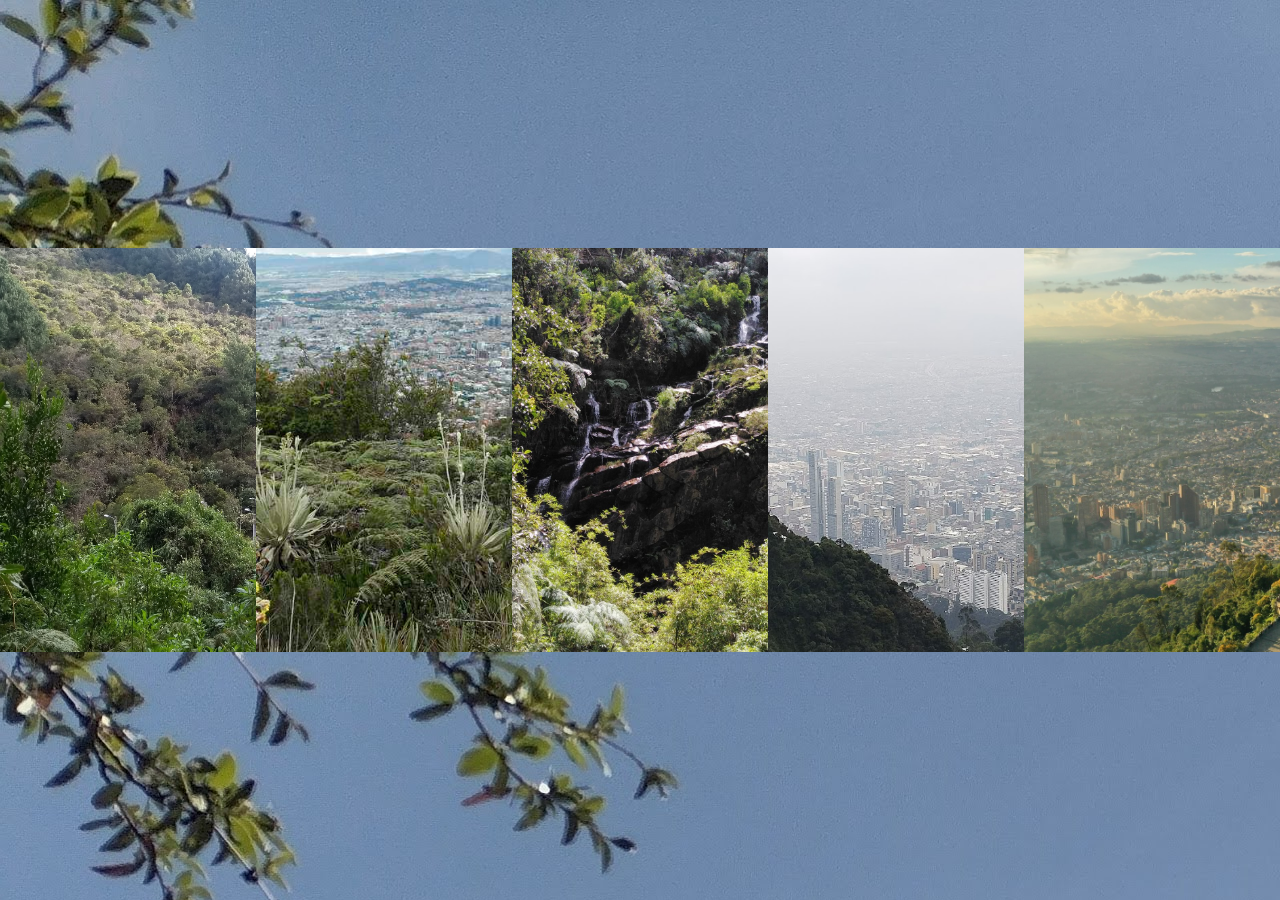
<file: informacion.html>
<!DOCTYPE html>
<html lang="es">
    <head>
    <meta charset="UFT-8">
    <meta http-equiv="X-UA-Compatible" content="IE=edge">
    <meta name="viewport" content="width=device-width,user-scalable=no initial-scale=1, maximum-scale=1">
    <title>Aprende más</title>
    <link rel="stylesheet" href="./css/informacion.css">
   </head>
   <body>
    <div class="inf">
        <img src="./images/fondoInfor1.jpg">
        <div class="descripcion">
            <h3>Sendero del Cerro La Aguadora</h3>
            <p>Ubicado al norte de la ciudad, tiene una extensión aproximada de 7 Km en los cuales a 
               medida que se asciende en los cerros orientales se accede a ecosistemas de bosque altoandino 
               y subpáramo. En el recorrido predominan especies exóticas como pinos, eucaliptos y urapanes, 
               sin embargo, pueden apreciarse relictos de vegetación nativa como saucos, cauchos, trompetos
               y raques entre otros. El recorrido presenta diferentes miradores que permiten contemplar la 
               ciudad, así como diferentes quebradas que nacen en la parte alta de los cerros.<br>
               Información: Empresa de Acueducto y Alcantarillado de Bogotá. Se requiere el registro 
               previo en la aplicación que está habilitada por la EAB solamente de lunes a viernes en las mañanas.
               <a href="https://caminos.eaab.gov.co/" target="_blank" > Agendate aquí</a></p>
            </div>
    </div>
    <div class="inf">
        <img src="./images/Fondomoyas.jpg">
        <div class="descripcion">
            <h3>Sendero Horizontes los Moyas</h3>
            <p>Tiene una extensión aproximada de 3 km iniciando desde la portada de la reserva umbral 
               cultural horizontes hasta el Páramo las Moyas. En el recorrido se pueden observar bosques de 
               eucaliptos y acacias, así como vegetación nativa resultado de los programas de restauración que 
               se han llevado a cabo. En el trayecto se pueden observar ecosistemas de bosque alto andino y
               páramo. En la cumbre de la montaña, encima de la antena, se obtiene una vista completa de la 
               ciudad. <br>El acceso al sendero se realiza por la Reserva Umbral Cultural Horizontes, una reserva
               privada de uso público que requiere permiso para acceder.<br><a href="https://cerrosdebogota.org/index.php/reserva-horizontes/" target="_blank">Más información</a></p>
            </div>
    </div>
    <div class="inf">
        <img src="./images/fondoDelicias.jpg">
        <div class="descripcion">
            <h3>Sendero de la Quebrada Las Delicias</h3>
            <p>Ubicada entre el páramo de Chingaza y el páramo de Sumapaz, pasa por los barrios El Castillo, Bosque 
               Calderón, Granada y Olivos y desemboca en el río Salitre. Desde la ciudad se puede acceder por la 
               diagonal 60 con circunvalar. Esta quebrada es un referente de conservación y restauración ecológica
               para los demás senderos y cuerpos de agua de los cerros orientales. En los últimos años, se han
               realizado programas de restauración en los que se ha hecho una limpieza exhaustiva de la quebrada
               para recuperar las relaciones entre la fuente hídrica y los ecosistemas que atraviesa, se han 
               sembrado más de 8000 árboles nativos, y se han adecuado senderos y miradores. Para su visita, es 
               necesario estar en compañía de guías locales y comunitarios.</p>
            </div>
    </div>
    <div class="inf">
        <img src="./images/fonfopico.jpg">
        <div class="descripcion">
            <h3>Sendero Pico del Águila</h3>
            <p>Posee una extensión de aproximadamente 5 km iniciando en el Parque Nacional Enrique Olaya
               Herrera ubicado en la Cr 7 con calle 36, y culminando en el cerro de Monserrate. Dentro del recorrido 
               ecológico,se pueden apreciar el reloj de sol, el monumento al silencio, piedra amarilla y llegar hasta 
               el mirador del águila donde se obtiene una vista inigualable de la ciudad. A lo largo del sendero se 
               aprecian diferentes caídas de agua que se esconden entre los cerros orientales de Bogotá.</p>
            </div>
    </div>
    <div class="inf">
        <img src="./images/fonomonserrate.jpg">
        <div class="descripcion">
            <h3>Cerro de Monserrate</h3>
            <p>Uno de los más reconocidos y visitados en Bogotá. Para llegar a la cima del cerro de 
               Monserrate, la cual se encuentra ubicada a 620 metros por encima del resto de la ciudad y en donde se 
               obtiene una de las mejores panorámicas, las personas deben subir 1605 escalones a lo largo de un recorrido 
               de 2350 metros en el cual se puede apreciar una vegetación de pinos y eucaliptos principalmente.<br> Este sendero 
               es administrado por el Instituto de Recreación y Deporte (IDRD).</p>
            </div>
    </div>
</body>
</html>
</file>
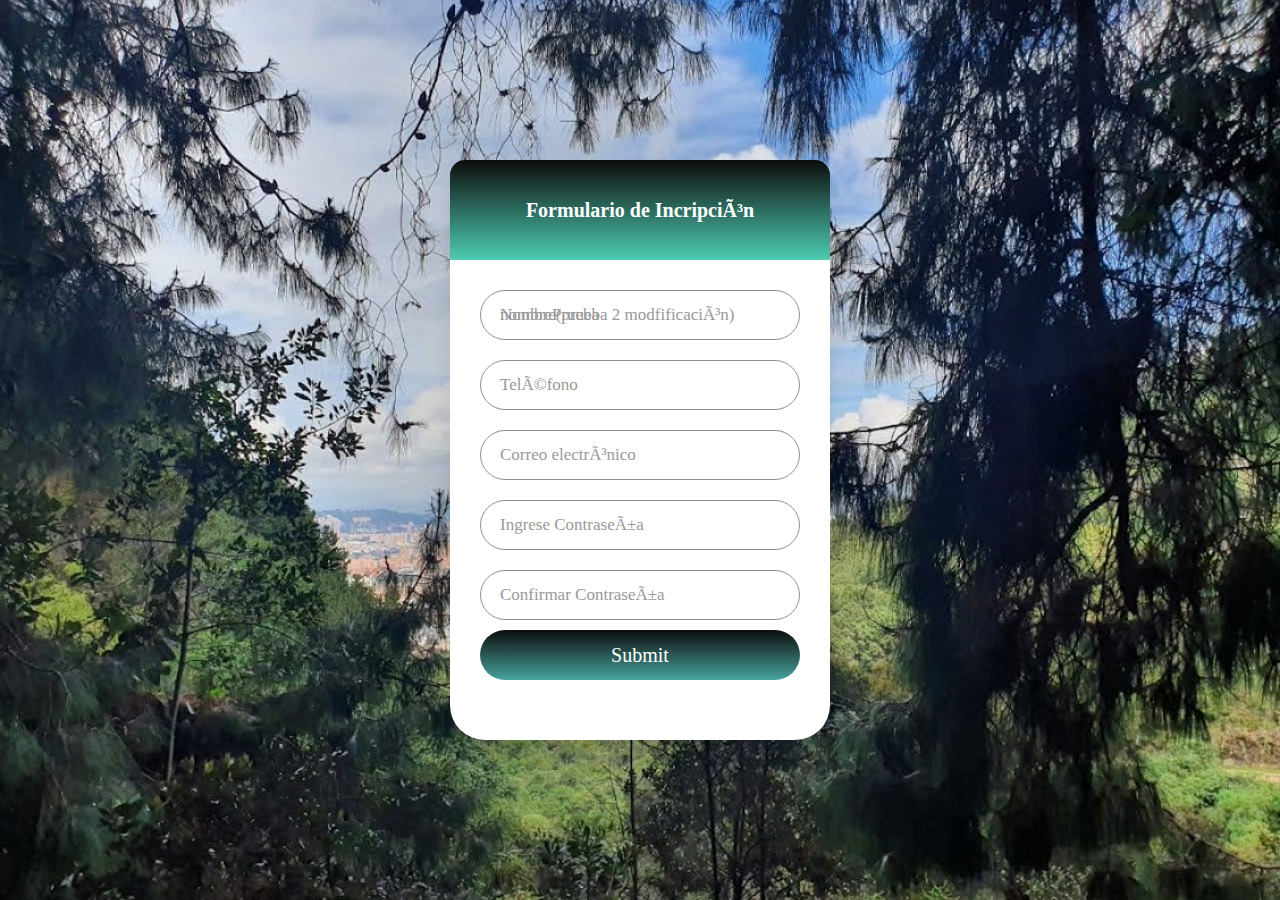
<file: registrarse.html>
<!--estructura basica de inicio d html-->
<!DOCTYPE html>
<html lang="es">
   <head>
    <meta charset="UFT-8">
    <meta http-equiv="X-UA-Compatible" content="IE=edge">
    <meta name="viewport" content="width=device-width,user-scalable=no initial-scale=1, maximum-scale=1"> 
    <script src="https://code.jquery.com/jquery-3.6.4.min.jS"></script> 
    <title>Formulario</title>
    <link rel="stylesheet" href="css/styformulario.css">
   </head>
   <body>
    
    <div class="wrapper">
        <div class="title">Formulario de Incripción</div>
    <form action="#" >
        <div class="field">
            <input type="text" id="name" required>
            <label for="name">Nombre(prueba 2 modfificación)</label>
			<label for="name"> nombrePrueba</label>
               
            </div>
            <div class="field">
                <input type="tel" id="telephone" required>
                <label for="telephone">Teléfono</label>
                
            </div>
            <div class="field">
                <input type="email" id="email" required>
                <label for="email">Correo electrónico</label>
               
            </div>
            <div class="field">
                <input type="password" id="Contraseña" required>
                <label for="password">Ingrese Contraseña</label>
            </div>
            <div class="field">
                <input type="password" id="Repetir Contraseña" required>
                <label for="repeatPassword">Confirmar Contraseña</label>
            </div>
            
            <div class="field">
                <input type="submit" valvue="login">
                
            </div>
        </form>
    </div>
    <script src="js/reg.js"></script>
</body>
</html>
</file>
<file: css/informacion.css>
*,*:after,*:before{
    -webkit-box-sizing: border-box;
    -moz-box-sizing: border-box;
    -ms-box-sizing: border-box;
    box-sizing: border-box;
}

body{
    font-family: 'Segoe UI';
    font-size: 16px;
    margin: 0;
    background-image: url('../images/cielo.jpg');
    display:flex;
    align-items: center;
    justify-content: space-evenly;
    min-height: 100vh;
}

img{
    width: 400px;
    height: 400px;
    object-fit:cover;
   
}

.inf{
    width: 400px;
    position: relative;
    overflow: hidden;
    transition: all 0.3s ease-out;
    background: radial-gradient(#111 50%, #000
    100%);
}

.inf img{
    transform: scale(1.3);
    transition: all 0.3s ease-out;
}

.inf:hover img{
    transform: scale(1.1) translateY(-20px);
    opacity: 0.3;
}

.inf .descripcion{
    position: absolute;
    bottom: 0;
    left: 0;
    padding: 15px;
    width: 100%;
    text-align: center;
    color: #fff;
    font-size: 11px;
}

.inf .descripcion h3{
    font-weight: 700;
    font-size: 20px;
    margin: 0 0 20px;
    transform: translateY(30px);
    opacity: 0;
    transition: all 0.3s ease-out;
}

.inf .descripcion p{
    transform: translateY(30px);
    opacity: 0;
    transition: all 0.3s ease-out 0.2s;
}

.inf .descripcion a{
    color: #fff;
    background: #34aff3;
    display: inline-block;
    padding: 10px 25px;
    border-radius: 5px;
    text-decoration: none;
    opacity: 0;
    transition: all 0.3s ease-out 0.4s;
}

.inf .descripcion a:hover{
    background: #176;
}

.inf:hover .descripcion h3{
    opacity: 1;
    transform: translateY(0px);
}

.inf:hover .descripcion p{
    opacity: 1;
    transform: translateY(0px);
}

.inf:hover .descripcion a{
    opacity: 1;
    transform: translateY(0px);
}
</file>
<file: css/styformulario.css>
*{
    margin: 0;
    padding: 0;
    box-sizing: border-box;
    font-family:'Segoe UI';
}

html,body{
    display: grid;
    height: 100%;
    width: 100%;
    place-items: center;
    background: linear-gradient(-135deg #f5f5f5,#fcfcfc);
    background-image: url('../images/Fondo2.jpg');
    background-position: center center;
    background-repeat: no-repeat;
    background-size: cover;
    background-attachment: fixed;
}

::selection{
    background: #4158d0;
    color: #fff;
}

.wrapper{
    width: 380px;
    background: #fff;
    border-radius: 35px;
    box-shadow: 0px 15px 20px rgba(0,0,0,0.1);
}
.wrapper .title{
    font-size: 20px;
    font-weight: 600;
    text-align: center;
    line-height: 100px;
    color: #fff;
    user-select: none;
    border-radius: 15px 15px 0 0;
    background: linear-gradient(0deg, #4dccb2, #0c0c0c);
}

.wrapper form{
    padding: 10px 30px 50px 30px;
}

.wrapper form .field{
    height: 50px;
    width: 100%;
    margin-top: 20px;
    position: relative;
}

.wrapper form .field input{
    float: left;
    height: 100%;
    width: 100%;
    outline: none;
    font-size: 17px;
    padding-left: 20px;
    border: 1px solid rgb(146, 142,142);
    border-radius: 35px;
    transition: all 0.3s ease;
}

.wrapper form .field input:focus,
form .field input:valid{
    border-color: #17635d;
}

.wrapper form .field label{
    position: absolute;
    top: 50%;
    left: 20px;
    color: #999999;
    font-weight: 400;
    font-size: 17px;
    pointer-events: none;
    transform: translateY(-50%);
    transition: all 0.3s ease;
}

form .field input:focus ~label,
form .field input:valid ~label{
    top:5;
    font-size: 16px;
    color: #0f413e;
    background: #fff;
    transform: translateY(50%);
}



form .field input[type="submit"]{
    color: #fff;
    border: none;
    padding-left: 0;
    margin-top: -10px;
    font-size: 20px;
    font-weight: 500;
    cursor: pointer;
    background: linear-gradient(0deg, #46a49e,#0c0c0c);
    transition: all 0.3s ease;
}

form .field input[type="submit"]:active{
    transform: scale(0.95);
}
</file>
